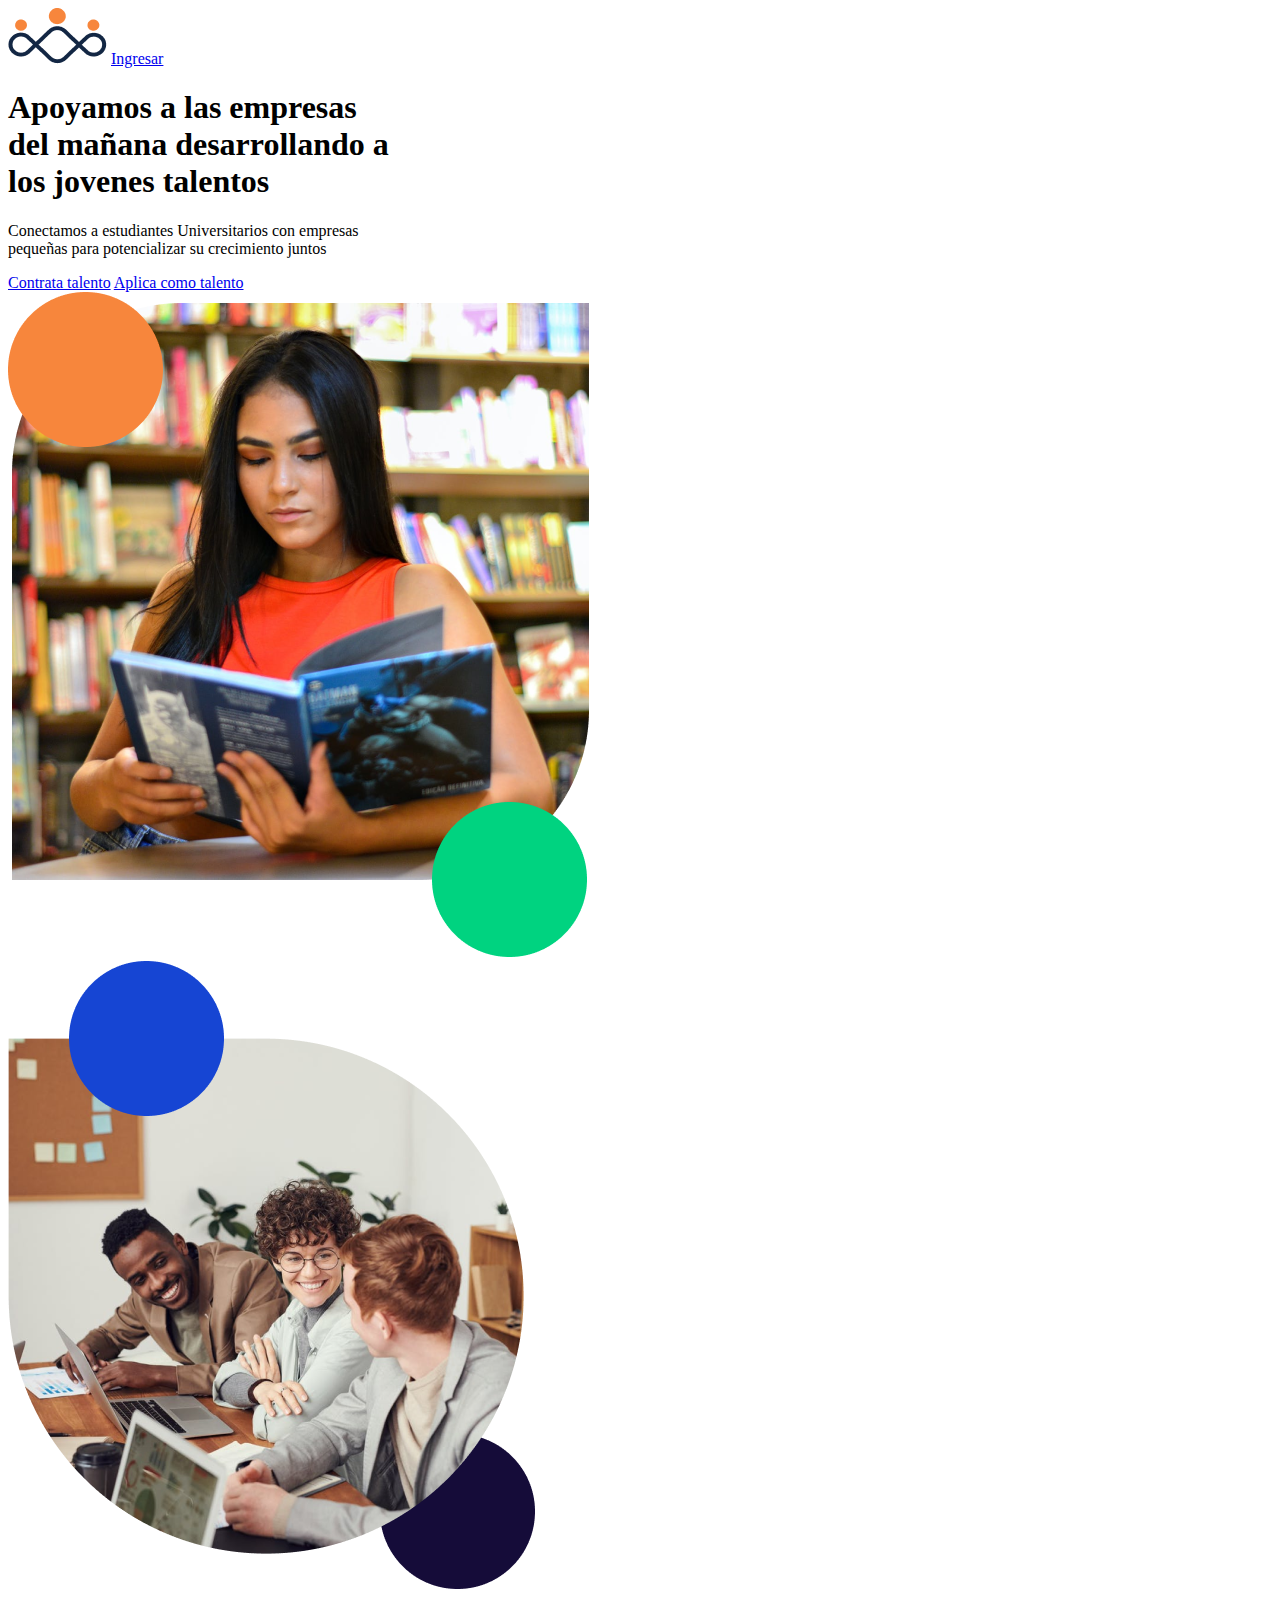
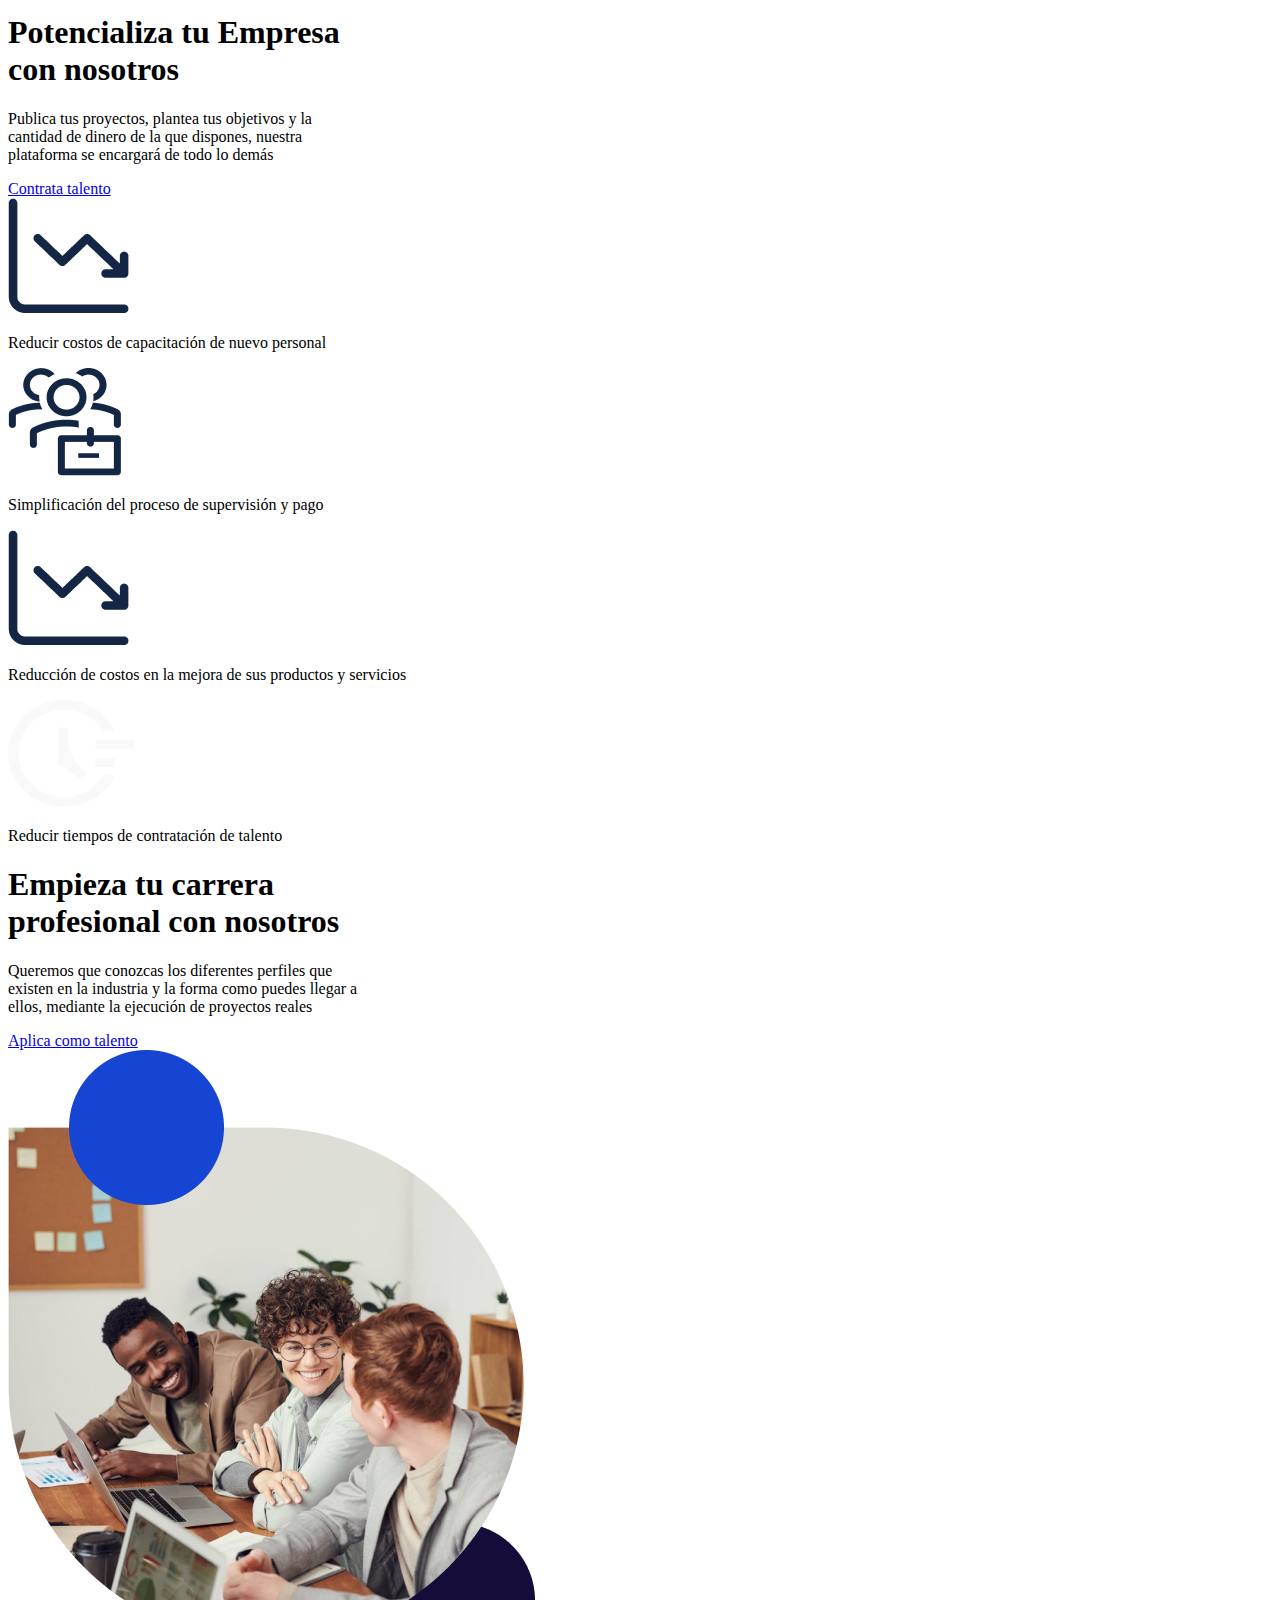
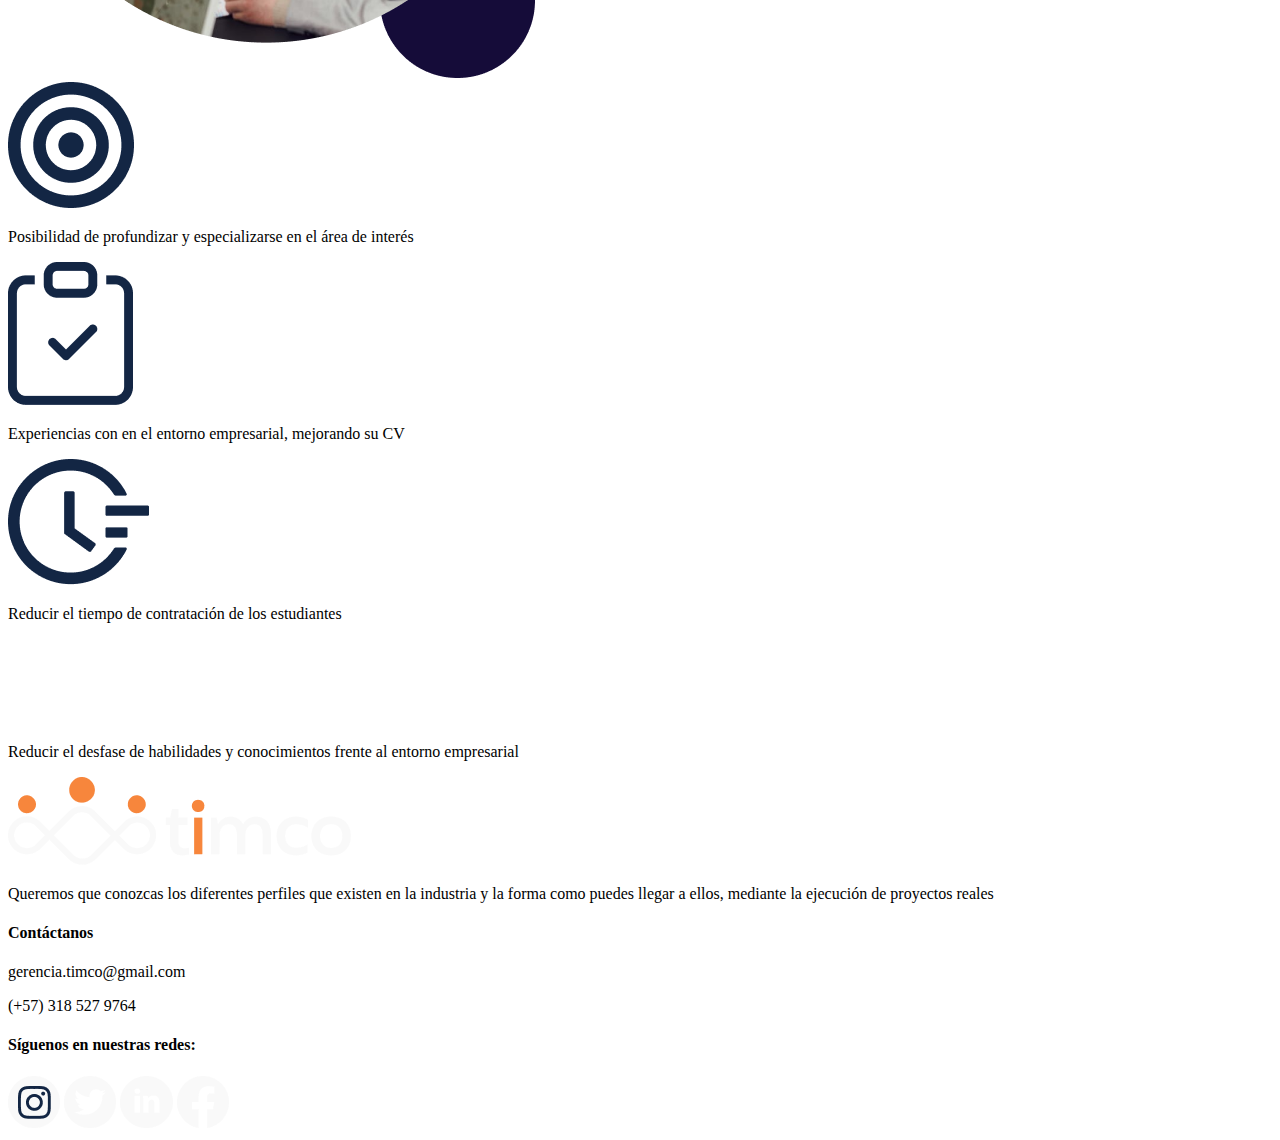
<file: html/index.html>
<!DOCTYPE html>
<html lang="en">
<head>
    <meta charset="UTF-8">
    <meta http-equiv="X-UA-Compatible" content="IE=edge">
    <meta name="viewport" content="width=device-width, initial-scale=1.0">
    <title>Timco</title>
</head>
<body>
    <!--Primera seccion-->
    <section class="">
        <header>
            <nav>
                <img src="../images/logo.png" alt="logo-Timco">
                <a href="#">Ingresar</a>
            </nav>
        </header>
        <div class="">
            <!--Lado izquierdo-->
            <div>
                <h1>Apoyamos a las empresas <br>
                    del mañana desarrollando a <br>
                    los jovenes talentos
                </h1>
                <p>Conectamos a estudiantes Universitarios con empresas <br>
                    pequeñas para potencializar su crecimiento juntos
                </p>
                <div class="">
                    <a href="#">Contrata talento</a>
                    <a href="#">Aplica como talento</a>
                </div>
            </div>

            <!--Lado derecho-->
            <div>
                <img src="../images/foto_01.png" alt="estudiante-trabajando">
            </div>
        </div>
    </section>

    <!--Segunda seccion-->
    <section class="">
        <div class="">
            <div class="">
                <img src="../images/foto_02.png" alt="empresarios">
            </div>
            <div>
                <h1>Potencializa tu Empresa <br>
                    con nosotros
                </h1>
                <p>Publica tus proyectos, plantea tus objetivos y la <br>
                    cantidad de dinero de la que dispones, nuestra <br>
                    plataforma se encargará de todo lo demás
                </p>
                <a href="#">Contrata talento</a>
            </div>
        </div>
    </section>

    <!--Tercera seccion-->
    <section class="">
        <div class="">
            <div>
                <img src="../images/icon_grafica.png" alt="icono_grafica">
                <p>Reducir costos de capacitación de nuevo personal</p>
            </div>
            <div>
                <img src="../images/icon_proceso.png" alt="icono_proceso">
                <p>Simplificación del proceso de supervisión y pago</p>
            </div>
            <div>
                <img src="../images/icon_grafica.png" alt="icono_grafica">
                <p>Reducción de costos en la mejora de sus productos y servicios</p>
            </div>
            <div>
                <img src="../images/icon_tiempo.png" alt="icono_tiempo">
                <p>Reducir tiempos de contratación de talento</p>
            </div>
        </div>
    </section>

    <!--Cuarta seccion-->
    <section class="">
        <div class="">
            <div>
                <h1>Empieza tu carrera <br>
                    profesional con nosotros
                </h1>
                <p>Queremos que conozcas los diferentes perfiles que  <br>
                    existen en la industria y la forma como puedes llegar a <br>
                    ellos, mediante la ejecución de proyectos reales
                </p>
                <a href="#">Aplica como talento</a>
            </div>
            <div class="">
                <img src="../images/foto_02.png" alt="empresarios">
            </div>
        </div>
    </section>

    <!--Quinta seccion-->
    <section class="">
        <div class="">
            <div>
                <img src="../images/icon_focus.png" alt="icono_focus">
                <p>Posibilidad de  profundizar y especializarse en el área de interés</p>
            </div>
            <div>
                <img src="../images/icon_carpet.png" alt="icono_folder">
                <p>Experiencias con en el entorno empresarial, mejorando su CV</p>
            </div>
            <div>
                <img src="../images/icon_tiempo2.png" alt="icono_tiempo">
                <p>Reducir el tiempo de contratación de los estudiantes</p>
            </div>
            <div>
                <img src="../images/icon_match.png" alt="icono_piezas">
                <p>Reducir el desfase de habilidades y conocimientos frente al entorno empresarial</p>
            </div>
        </div>
    </section>

    <!--Footer-->
    <footer class="">
        <div>
            <img src="../images/logo_v2.png" alt="logo-Timco">
            <p>Queremos que conozcas los diferentes perfiles que existen en la industria y la forma como puedes llegar a ellos, mediante la ejecución de proyectos reales</p>
        </div>
        <div>
            <h4>Contáctanos</h4>
            <p>gerencia.timco@gmail.com</p>
            <p>(+57) 318 527 9764</p>
        </div>
        <div>
            <h4>Síguenos en nuestras redes:</h4>
            <a href="#"><img src="../images/logo_instagram.png" alt="logo_instagram"></a>
            <a href="#"><img src="../images/logo_twitter.png" alt="logo_twitter"></a>
            <a href="#"><img src="../images/logo_linkedin.png" alt="logo_linkedin"></a>
            <a href="#"><img src="../images/logo_facebook.png" alt="logo_facebook"></a>
        </div>
    </footer>
</body>
</html>
</file>
